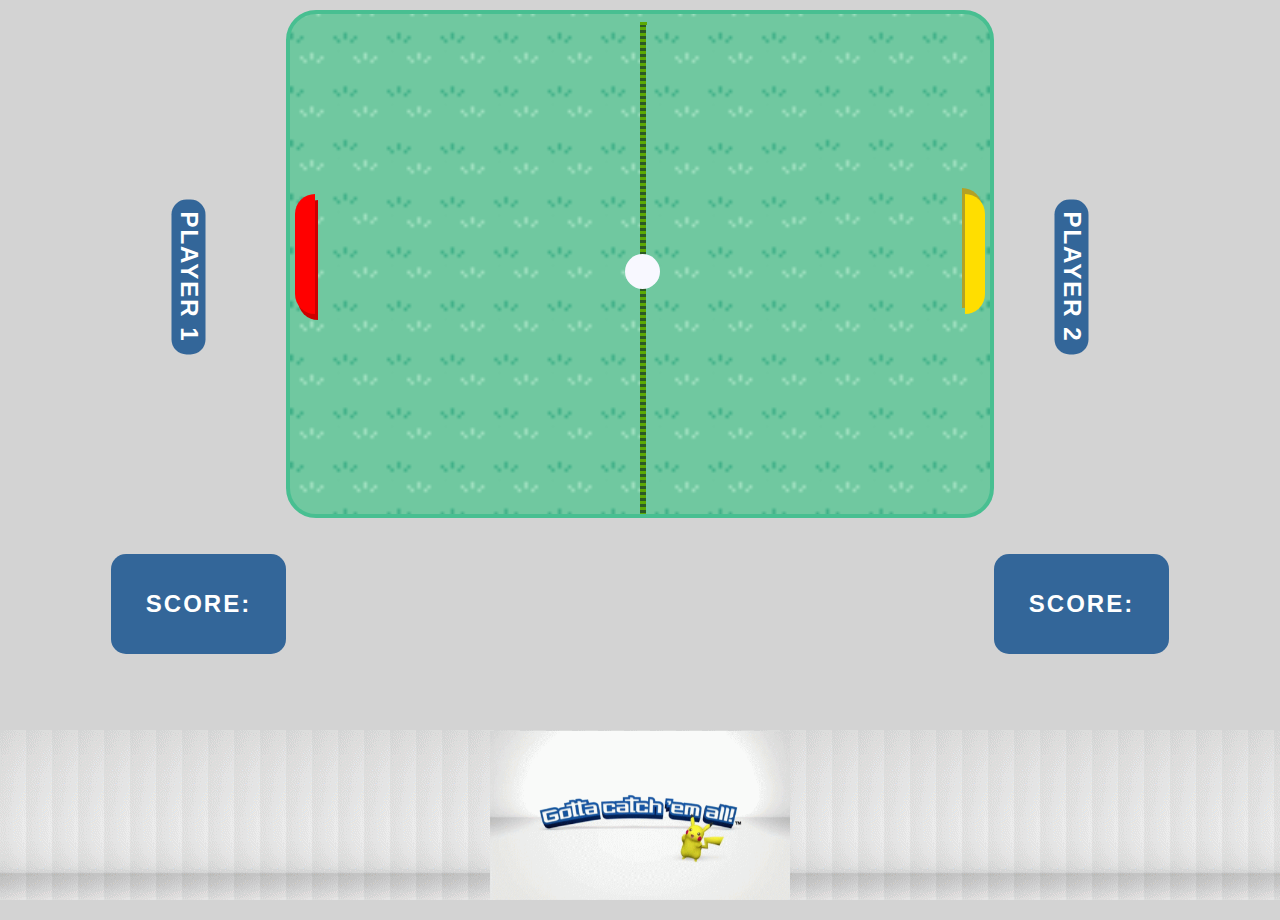
<file: index.html>
<!DOCTYPE html>
<html lang="en">

<head>
  <meta charset="UTF-8">
  <meta http-equiv="X-UA-Compatible" content="IE=edge">
  <meta name="viewport" content="width=device-width, initial-scale=1.0">

  <title>Document</title>
  <link rel="stylesheet" href="styles.css" media="screen" title="no title">
</head>

<body>
  <aside>
    <h2>Player 1</h2>
    <h1>Score: <br /> <span id='p1s'></span></h1>
  </aside>
  <main>
        
    <section id="board">
      <div id="paddles" class='left'></div>
      <div id="ball"></div>
      <hr id="center">
      </hr>
      <div id="paddles" class='right'></div>
    </section>
  </main>
  <aside>
    <h2>Player 2</h2>
    <h1>Score:  <br/> <span id='p2s'></span></h1>

</aside>
<img alt='gotta catch em' id='btmBorderImg' src="./pokemon-gotta-catch-em-all.gif" />
<div id='btmBorder' ></div>

  <script src="script.js" charset="utf-8"></script>
</body>

</html>
</file>
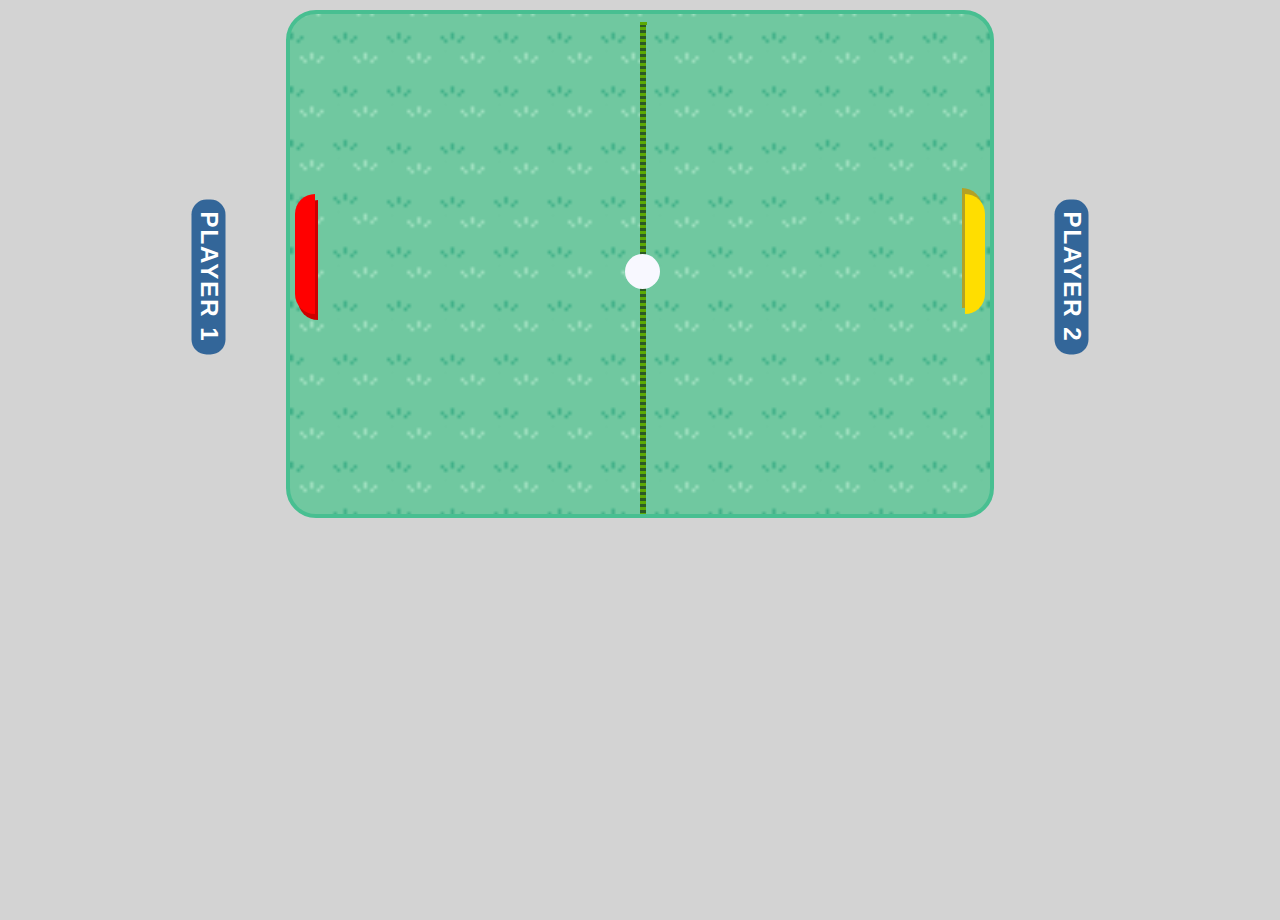
<file: game.html>
<!DOCTYPE html>
<html lang="en">

<head>
  <meta charset="UTF-8">
  <meta http-equiv="X-UA-Compatible" content="IE=edge">
  <meta name="viewport" content="width=device-width, initial-scale=1.0">

  <title>Document</title>
  <link rel="stylesheet" href="styles.css" media="screen" title="no title">
</head>

<body>
  <aside>
    <h2>Player 1</h2>
  </aside>
  <main>
    <section id="board">
      <div id="paddles" class='left'></div>
      <div id="ball"></div>
      <hr id="center">
      </hr>
      <div id="paddles" class='right'></div>
    </section>
  </main>
  <aside>
    <h2>Player 2</h2>
  </aside>

  <script src="script.js" charset="utf-8"></script>
</body>

</html>
</file>
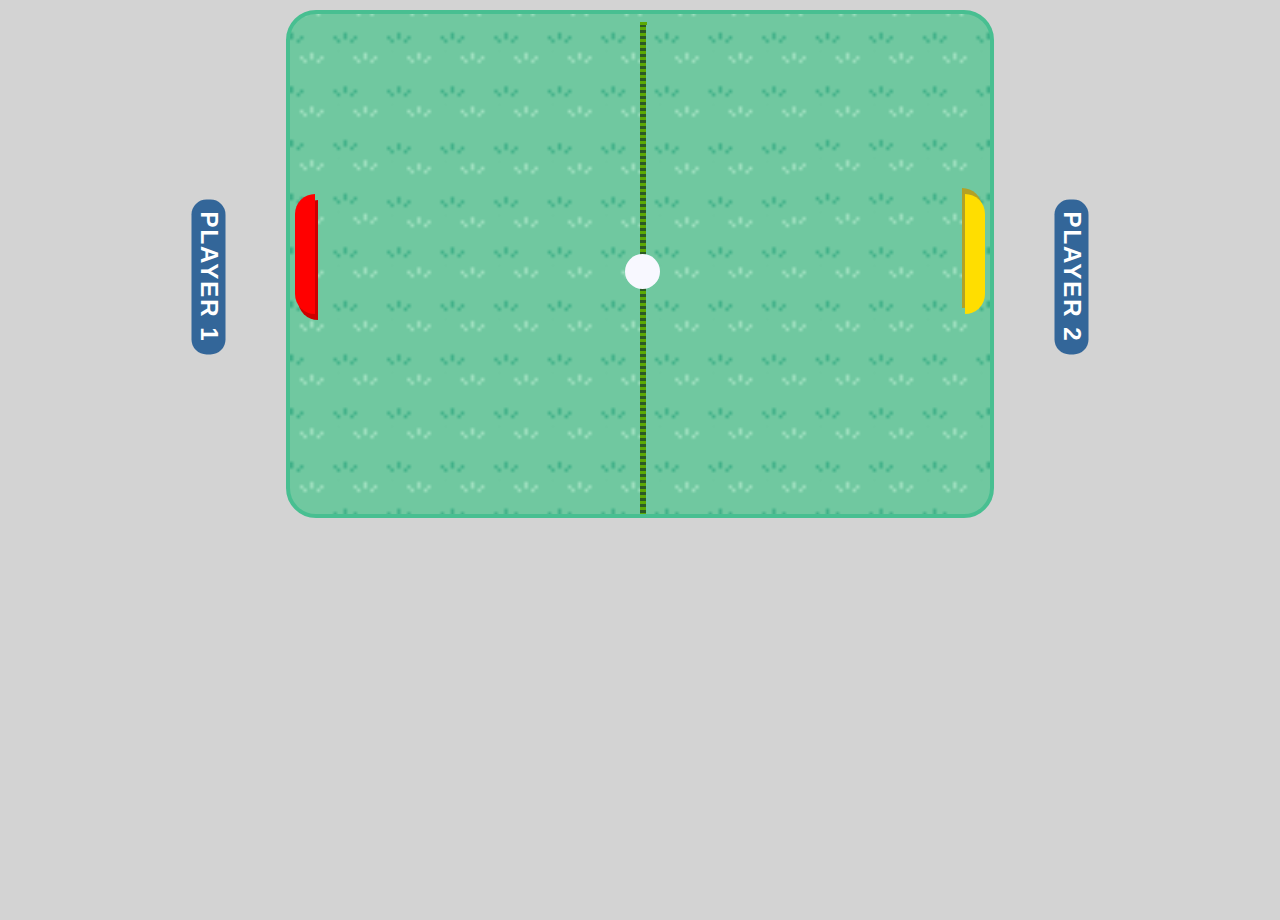
<file: index2.html>
<!DOCTYPE html>
<html lang="en">
<head>
  <meta charset="UTF-8">
  <meta http-equiv="X-UA-Compatible" content="IE=edge">
  <meta name="viewport" content="width=device-width, initial-scale=1.0">

  <title>Document</title>
  <link rel="stylesheet" href="styles.css" media="screen" title="no title">
</head>
<body>
<aside>
<h2>Player 1</h2>
</aside>
  <main>
    <section id="board">
      <div id="paddles" class='left'></div>
      <div id="ball"></div>
      <hr id="center"></hr>
      <div id="paddles" class='right'></div>
    </section>
  </main>
  <aside>
<h2>Player 2</h2>
  </aside>

  <script src="script.js" charset="utf-8"></script>
</body>
</html>
</file>
<file: styles.css>
body {
  display: flex;
  justify-content: center;
  margin: 10px auto;
  background-color: lightgray;
  width: 100vw;
  height: 100vh;
}

#board {
  position: relative;
  margin: 0 auto;
  background-color: #000;
  border-radius: 30px;
  height: 500px;
  width: 700px;
  overflow: hidden;
  background-position: center;
  background-repeat: repeat;
  background-size: contain;
  background-image: url('./grass_sprite.png');
  border: 4px solid #48bf91;
}

#paddles {
  height: 120px;
  width: 20px;
  position: absolute;
  left: 5px;
  top: 180px;
}

.right {
  border-top-left-radius: 20px;
  border-bottom-left-radius: 20px;
  box-shadow: 3px 6px #cc0000;
  background-color: #ff0000;
}

.left {
  border-top-right-radius: 20px;
  border-bottom-right-radius: 20px;
  box-shadow: -3px -6px #b3a125;
  background-color: #ffde00;
  margin-left: 670px;
}

@keyframes ballAnim {
  100% {
    transform: rotate(360deg);
    -webkit-transform: rotate(360deg);
  }
}
#ball {
  /* animation: 10s linear infinite backAndForth; */
  position: absolute;
  top: 240px;
  left: 335px;
  animation: ballAnim 0.7s linear infinite;
  z-index: 10;
  height: 35px;
  width: 35px;
  border-radius: 25px;
  text-align: center;
  background-color: ghostwhite;
  background-position: center;
  background-repeat: no-repeat;
  background-size: contain;
  background-image: url('https://e7.pngegg.com/pngimages/993/363/png-clipart-pokeball-pokeball.png');
}

#center {
  border: 3px dotted #5ca904;
  color: #fff;
  background-color: #2d5a27;
  height: 500px;
  position: absolute;
  left: 50%;
}

h2 {
  font: bold 24px Sans-Serif;
  letter-spacing: 2px;
  text-transform: uppercase;
  background: #369;
  color: #fff;
  padding: 5px 10px;
  margin: 250px 0 10px 0;
  line-height: 24px;
  border-radius: 15px;
  /* transform-origin: 0 0; */
  transform: rotate(90deg);
  width: 135px;
  text-align: center;
}

h1 {
  font: bold 24px Sans-Serif;
  letter-spacing: 2px;
  text-transform: uppercase;
  background: #369;
  color: #fff;
  padding: 30px 20px;
  margin: 250px 0 10px 0;
  line-height: 40px;
  border-radius: 15px;
  /* transform-origin: 0 0; */

  width: 135px;
  text-align: center;
}

aside {
  display: flex;
  flex-wrap: wrap;
  flex-direction: column;
}

#btmBorderImg {
  margin-top: 20px;
  position: fixed;
  bottom: 0;
  height: auto;
  width: 300px;
  z-index: 100;
}
#btmBorder {
  margin-top: 20px;
  background-color: white;
  left: 0;
  bottom: 0;
  position: fixed;
  height: 170px;
  width: 100vw;
  background-image: url('./btmbrder.png');
  border-image-repeat: stretch repeat;
  border-image-slice: 40 fill;
}

span {
  color: #b3a125;
  font-weight: bold;
  font-size: 44px;
  margin-top: 20px;
}
</file>
